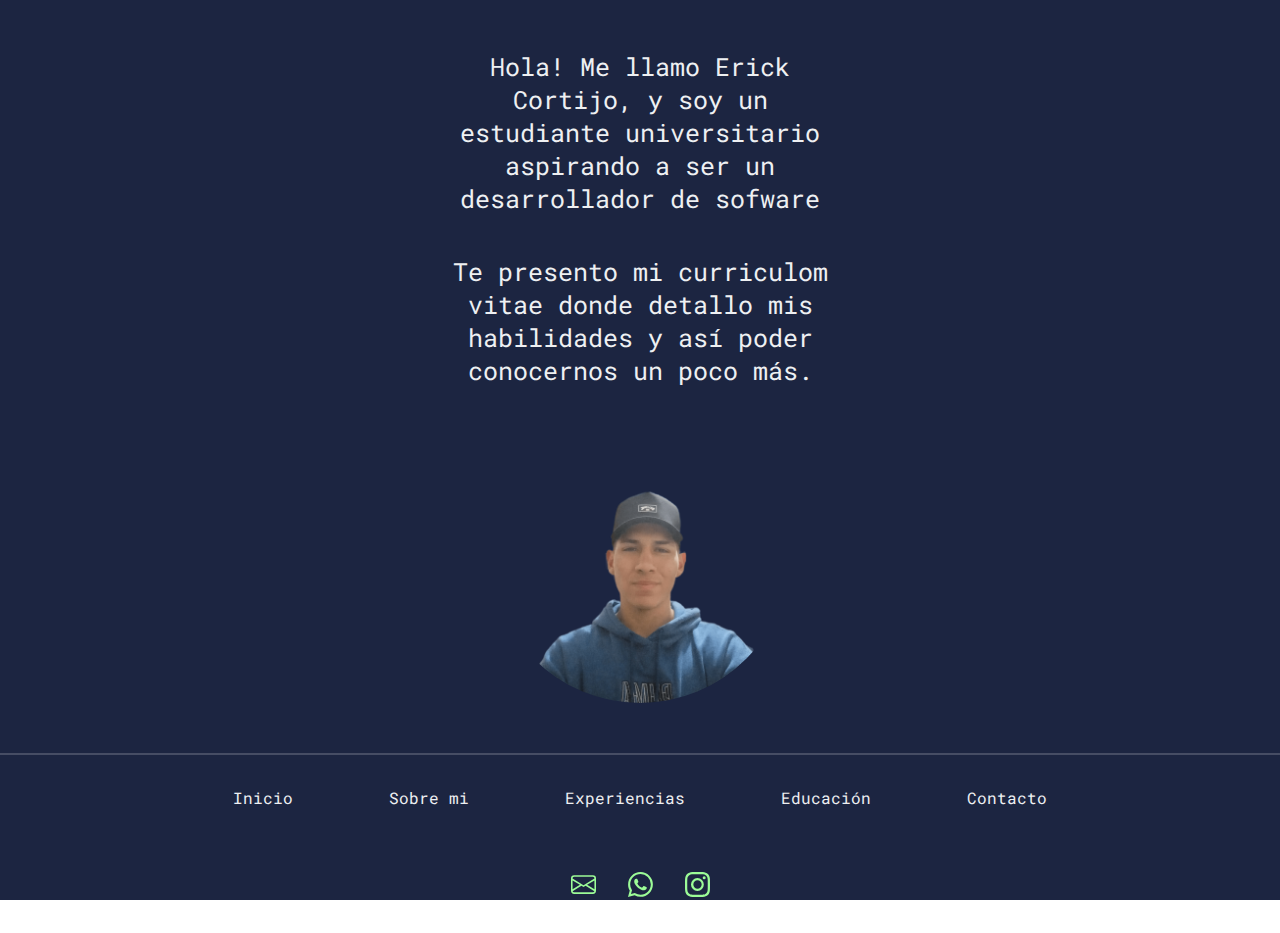
<file: index.html>
<!DOCTYPE html>
<html lang="en">
<head>
    <meta charset="UTF-8">
    <meta name="viewport" content="width=device-width, initial-scale=1.0">
    <link rel="stylesheet" href="styles/style.css">
    <link rel="preconnect" href="https://fonts.googleapis.com">
    <link rel="preconnect" href="https://fonts.gstatic.com" crossorigin>
    <link href="https://fonts.googleapis.com/css2?family=Roboto+Mono:wght@300;400&display=swap" rel="stylesheet">
    <title>Inicio</title>
</head>
<body>
    <main class="box">
<!-- boton interactivo -->
        <svg class="box__toggle" xmlns="http://www.w3.org/2000/svg" width="35" height="35" fill="currentColor" class="bi bi-toggle-off" viewBox="0 0 16 16">
            <path d="M11 4a4 4 0 0 1 0 8H8a4.992 4.992 0 0 0 2-4 4.992 4.992 0 0 0-2-4h3zm-6 8a4 4 0 1 1 0-8 4 4 0 0 1 0 8zM0 8a5 5 0 0 0 5 5h6a5 5 0 0 0 0-10H5a5 5 0 0 0-5 5z"/>
        </svg>
        <section class="box__presentacion">
            <p class="presentacion__parrafo">Hola! Me llamo Erick Cortijo, y soy un estudiante universitario aspirando a ser un desarrollador de sofware<p>
            <p class="presentacion__parrafo parrafo--espaciado">Te presento mi curriculom vitae donde detallo mis habilidades y así poder conocernos un poco más.</p>
            <img class="presentacion__img" src="img/20230917_003926-transformed.png"  alt="foto de perfil">
        </section>
<!-- pie de página -->
        <section class="box__secciones">
            <ul class="secciones__ul">
                <li class="ul__lista"><a class="redes__links lista--link" href="index.html">Inicio</a></li>
                <li class="ul__lista"><a class=" redes__links lista--link" href="./pages/sobre-mi.html">Sobre mi</a></li>
                <li class="ul__lista"><a class=" redes__links lista--link" href="./pages/experiencia.html">Experiencias</a></li>
                <li class="ul__lista"><a class=" redes__links lista--link" href="./pages/educacion.html">Educación</a></li>
                <li class="ul__lista"><a class=" redes__links lista--link" href="./pages/contacto.html">Contacto</a></li>
            </ul>
            <div class="presentacion__redes"><!-- bloque redes de contacto -->
                <a class="redes__links" href="https://mail.google.com" target="_blank">
                    <svg xmlns="http://www.w3.org/2000/svg" width="25" height="25" fill="currentColor" class="bi bi-envelope" viewBox="0 0 16 16">
                        <path d="M0 4a2 2 0 0 1 2-2h12a2 2 0 0 1 2 2v8a2 2 0 0 1-2 2H2a2 2 0 0 1-2-2V4Zm2-1a1 1 0 0 0-1 1v.217l7 4.2 7-4.2V4a1 1 0 0 0-1-1H2Zm13 2.383-4.708 2.825L15 11.105V5.383Zm-.034 6.876-5.64-3.471L8 9.583l-1.326-.795-5.64 3.47A1 1 0 0 0 2 13h12a1 1 0 0 0 .966-.741ZM1 11.105l4.708-2.897L1 5.383v5.722Z"/>
                    </svg>
                </a>
                <a class="redes__links" href="https://www.whatsapp.com" target="_blank">
                    <svg xmlns="http://www.w3.org/2000/svg" width="25" height="25" fill="currentColor" class="bi bi-whatsapp" viewBox="0 0 16 16">
                        <path d="M13.601 2.326A7.854 7.854 0 0 0 7.994 0C3.627 0 .068 3.558.064 7.926c0 1.399.366 2.76 1.057 3.965L0 16l4.204-1.102a7.933 7.933 0 0 0 3.79.965h.004c4.368 0 7.926-3.558 7.93-7.93A7.898 7.898 0 0 0 13.6 2.326zM7.994 14.521a6.573 6.573 0 0 1-3.356-.92l-.24-.144-2.494.654.666-2.433-.156-.251a6.56 6.56 0 0 1-1.007-3.505c0-3.626 2.957-6.584 6.591-6.584a6.56 6.56 0 0 1 4.66 1.931 6.557 6.557 0 0 1 1.928 4.66c-.004 3.639-2.961 6.592-6.592 6.592zm3.615-4.934c-.197-.099-1.17-.578-1.353-.646-.182-.065-.315-.099-.445.099-.133.197-.513.646-.627.775-.114.133-.232.148-.43.05-.197-.1-.836-.308-1.592-.985-.59-.525-.985-1.175-1.103-1.372-.114-.198-.011-.304.088-.403.087-.088.197-.232.296-.346.1-.114.133-.198.198-.33.065-.134.034-.248-.015-.347-.05-.099-.445-1.076-.612-1.47-.16-.389-.323-.335-.445-.34-.114-.007-.247-.007-.38-.007a.729.729 0 0 0-.529.247c-.182.198-.691.677-.691 1.654 0 .977.71 1.916.81 2.049.098.133 1.394 2.132 3.383 2.992.47.205.84.326 1.129.418.475.152.904.129 1.246.08.38-.058 1.171-.48 1.338-.943.164-.464.164-.86.114-.943-.049-.084-.182-.133-.38-.232z"/>
                    </svg>
                </a>
                <a class="redes__links" href="https://www.instagram.com" target="_blank">
                    <svg xmlns="http://www.w3.org/2000/svg" width="25" height="25" fill="currentColor" class="bi bi-instagram" viewBox="0 0 16 16">
                        <path d="M8 0C5.829 0 5.556.01 4.703.048 3.85.088 3.269.222 2.76.42a3.917 3.917 0 0 0-1.417.923A3.927 3.927 0 0 0 .42 2.76C.222 3.268.087 3.85.048 4.7.01 5.555 0 5.827 0 8.001c0 2.172.01 2.444.048 3.297.04.852.174 1.433.372 1.942.205.526.478.972.923 1.417.444.445.89.719 1.416.923.51.198 1.09.333 1.942.372C5.555 15.99 5.827 16 8 16s2.444-.01 3.298-.048c.851-.04 1.434-.174 1.943-.372a3.916 3.916 0 0 0 1.416-.923c.445-.445.718-.891.923-1.417.197-.509.332-1.09.372-1.942C15.99 10.445 16 10.173 16 8s-.01-2.445-.048-3.299c-.04-.851-.175-1.433-.372-1.941a3.926 3.926 0 0 0-.923-1.417A3.911 3.911 0 0 0 13.24.42c-.51-.198-1.092-.333-1.943-.372C10.443.01 10.172 0 7.998 0h.003zm-.717 1.442h.718c2.136 0 2.389.007 3.232.046.78.035 1.204.166 1.486.275.373.145.64.319.92.599.28.28.453.546.598.92.11.281.24.705.275 1.485.039.843.047 1.096.047 3.231s-.008 2.389-.047 3.232c-.035.78-.166 1.203-.275 1.485a2.47 2.47 0 0 1-.599.919c-.28.28-.546.453-.92.598-.28.11-.704.24-1.485.276-.843.038-1.096.047-3.232.047s-2.39-.009-3.233-.047c-.78-.036-1.203-.166-1.485-.276a2.478 2.478 0 0 1-.92-.598 2.48 2.48 0 0 1-.6-.92c-.109-.281-.24-.705-.275-1.485-.038-.843-.046-1.096-.046-3.233 0-2.136.008-2.388.046-3.231.036-.78.166-1.204.276-1.486.145-.373.319-.64.599-.92.28-.28.546-.453.92-.598.282-.11.705-.24 1.485-.276.738-.034 1.024-.044 2.515-.045v.002zm4.988 1.328a.96.96 0 1 0 0 1.92.96.96 0 0 0 0-1.92zm-4.27 1.122a4.109 4.109 0 1 0 0 8.217 4.109 4.109 0 0 0 0-8.217zm0 1.441a2.667 2.667 0 1 1 0 5.334 2.667 2.667 0 0 1 0-5.334z"/>
                    </svg>
                </a>
            </div>
        </section>
    </main>
</body>
</html>
</file>
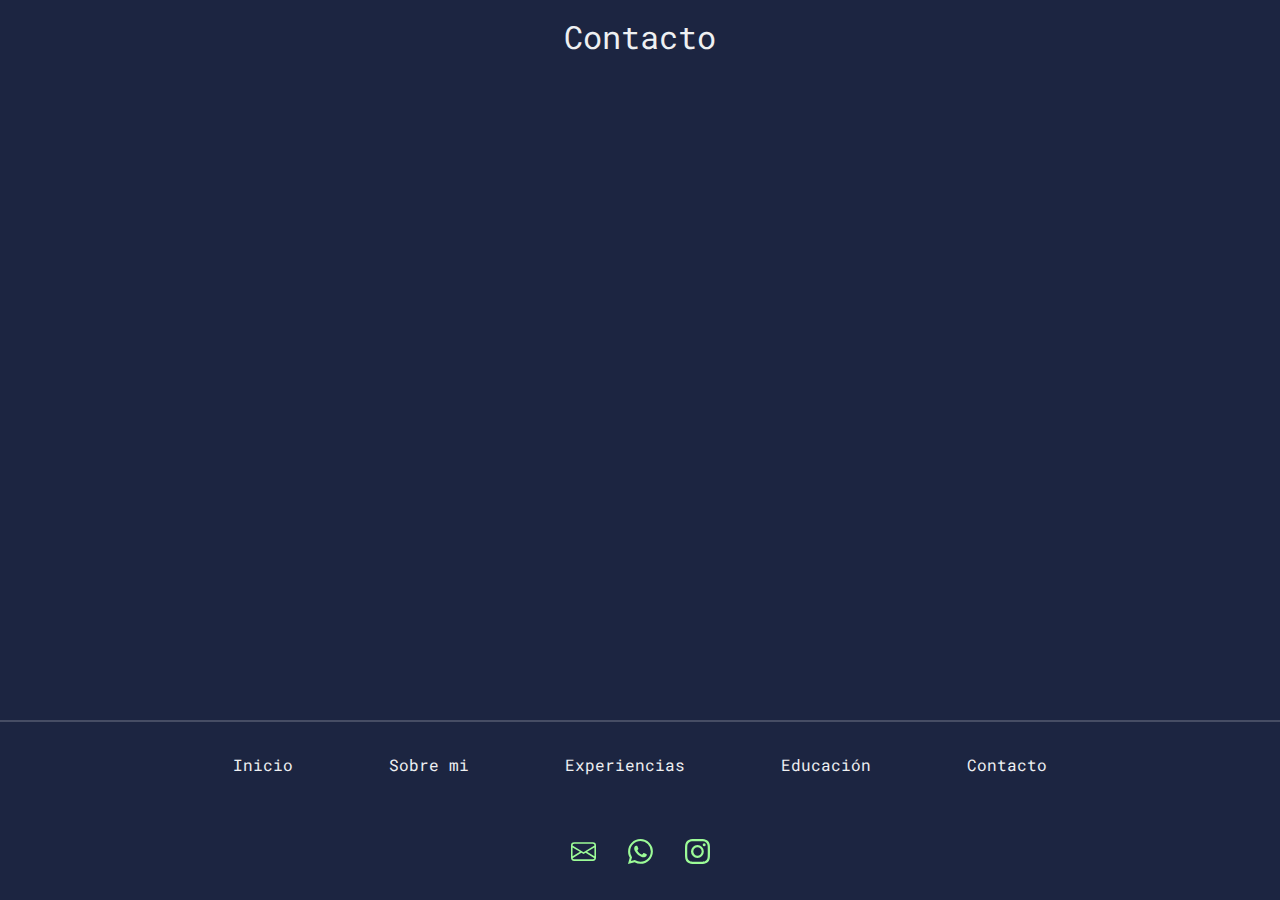
<file: pages/contacto.html>
<!DOCTYPE html>
<html lang="en">
<head>
    <meta charset="UTF-8">
    <meta name="viewport" content="width=device-width, initial-scale=1.0">
    <link rel="stylesheet" href="/styles/style.css">
    <link rel="preconnect" href="https://fonts.googleapis.com">
    <link rel="preconnect" href="https://fonts.gstatic.com" crossorigin>
    <link href="https://fonts.googleapis.com/css2?family=Roboto+Mono:wght@300;400&display=swap" rel="stylesheet">
    <title>Contacto</title>
</head>
<body>
    <main class="box">
        <h1 class="box__titulo">Contacto</h1>
<!-- Pie de página -->
        <section class="box__secciones">
            <ul class="secciones__ul">
                <li class="ul__lista"><a class="redes__links lista--link" href="/index.html">Inicio</a></li>
                <li class="ul__lista"><a class=" redes__links lista--link" href="sobre-mi.html">Sobre mi</a></li>
                <li class="ul__lista"><a class=" redes__links lista--link" href="experiencia.html">Experiencias</a></li>
                <li class="ul__lista"><a class=" redes__links lista--link" href="educacion.html">Educación</a></li>
                <li class="ul__lista"><a class=" redes__links lista--link" href="contacto.html">Contacto</a></li>
            </ul>
            <div class="presentacion__redes"><!-- bloque redes de contacto -->
                <a class="redes__links" href="https://mail.google.com" target="_blank">
                    <svg xmlns="http://www.w3.org/2000/svg" width="25" height="25" fill="currentColor" class="bi bi-envelope" viewBox="0 0 16 16">
                        <path d="M0 4a2 2 0 0 1 2-2h12a2 2 0 0 1 2 2v8a2 2 0 0 1-2 2H2a2 2 0 0 1-2-2V4Zm2-1a1 1 0 0 0-1 1v.217l7 4.2 7-4.2V4a1 1 0 0 0-1-1H2Zm13 2.383-4.708 2.825L15 11.105V5.383Zm-.034 6.876-5.64-3.471L8 9.583l-1.326-.795-5.64 3.47A1 1 0 0 0 2 13h12a1 1 0 0 0 .966-.741ZM1 11.105l4.708-2.897L1 5.383v5.722Z"/>
                    </svg>
                </a>
                <a class="redes__links" href="https://www.whatsapp.com" target="_blank">
                    <svg xmlns="http://www.w3.org/2000/svg" width="25" height="25" fill="currentColor" class="bi bi-whatsapp" viewBox="0 0 16 16">
                        <path d="M13.601 2.326A7.854 7.854 0 0 0 7.994 0C3.627 0 .068 3.558.064 7.926c0 1.399.366 2.76 1.057 3.965L0 16l4.204-1.102a7.933 7.933 0 0 0 3.79.965h.004c4.368 0 7.926-3.558 7.93-7.93A7.898 7.898 0 0 0 13.6 2.326zM7.994 14.521a6.573 6.573 0 0 1-3.356-.92l-.24-.144-2.494.654.666-2.433-.156-.251a6.56 6.56 0 0 1-1.007-3.505c0-3.626 2.957-6.584 6.591-6.584a6.56 6.56 0 0 1 4.66 1.931 6.557 6.557 0 0 1 1.928 4.66c-.004 3.639-2.961 6.592-6.592 6.592zm3.615-4.934c-.197-.099-1.17-.578-1.353-.646-.182-.065-.315-.099-.445.099-.133.197-.513.646-.627.775-.114.133-.232.148-.43.05-.197-.1-.836-.308-1.592-.985-.59-.525-.985-1.175-1.103-1.372-.114-.198-.011-.304.088-.403.087-.088.197-.232.296-.346.1-.114.133-.198.198-.33.065-.134.034-.248-.015-.347-.05-.099-.445-1.076-.612-1.47-.16-.389-.323-.335-.445-.34-.114-.007-.247-.007-.38-.007a.729.729 0 0 0-.529.247c-.182.198-.691.677-.691 1.654 0 .977.71 1.916.81 2.049.098.133 1.394 2.132 3.383 2.992.47.205.84.326 1.129.418.475.152.904.129 1.246.08.38-.058 1.171-.48 1.338-.943.164-.464.164-.86.114-.943-.049-.084-.182-.133-.38-.232z"/>
                    </svg>
                </a>
                <a class="redes__links" href="https://www.instagram.com" target="_blank">
                    <svg xmlns="http://www.w3.org/2000/svg" width="25" height="25" fill="currentColor" class="bi bi-instagram" viewBox="0 0 16 16">
                        <path d="M8 0C5.829 0 5.556.01 4.703.048 3.85.088 3.269.222 2.76.42a3.917 3.917 0 0 0-1.417.923A3.927 3.927 0 0 0 .42 2.76C.222 3.268.087 3.85.048 4.7.01 5.555 0 5.827 0 8.001c0 2.172.01 2.444.048 3.297.04.852.174 1.433.372 1.942.205.526.478.972.923 1.417.444.445.89.719 1.416.923.51.198 1.09.333 1.942.372C5.555 15.99 5.827 16 8 16s2.444-.01 3.298-.048c.851-.04 1.434-.174 1.943-.372a3.916 3.916 0 0 0 1.416-.923c.445-.445.718-.891.923-1.417.197-.509.332-1.09.372-1.942C15.99 10.445 16 10.173 16 8s-.01-2.445-.048-3.299c-.04-.851-.175-1.433-.372-1.941a3.926 3.926 0 0 0-.923-1.417A3.911 3.911 0 0 0 13.24.42c-.51-.198-1.092-.333-1.943-.372C10.443.01 10.172 0 7.998 0h.003zm-.717 1.442h.718c2.136 0 2.389.007 3.232.046.78.035 1.204.166 1.486.275.373.145.64.319.92.599.28.28.453.546.598.92.11.281.24.705.275 1.485.039.843.047 1.096.047 3.231s-.008 2.389-.047 3.232c-.035.78-.166 1.203-.275 1.485a2.47 2.47 0 0 1-.599.919c-.28.28-.546.453-.92.598-.28.11-.704.24-1.485.276-.843.038-1.096.047-3.232.047s-2.39-.009-3.233-.047c-.78-.036-1.203-.166-1.485-.276a2.478 2.478 0 0 1-.92-.598 2.48 2.48 0 0 1-.6-.92c-.109-.281-.24-.705-.275-1.485-.038-.843-.046-1.096-.046-3.233 0-2.136.008-2.388.046-3.231.036-.78.166-1.204.276-1.486.145-.373.319-.64.599-.92.28-.28.546-.453.92-.598.282-.11.705-.24 1.485-.276.738-.034 1.024-.044 2.515-.045v.002zm4.988 1.328a.96.96 0 1 0 0 1.92.96.96 0 0 0 0-1.92zm-4.27 1.122a4.109 4.109 0 1 0 0 8.217 4.109 4.109 0 0 0 0-8.217zm0 1.441a2.667 2.667 0 1 1 0 5.334 2.667 2.667 0 0 1 0-5.334z"/>
                    </svg>
                </a>
            </div>
        </section>
    </main>
</body>
</html>
</file>
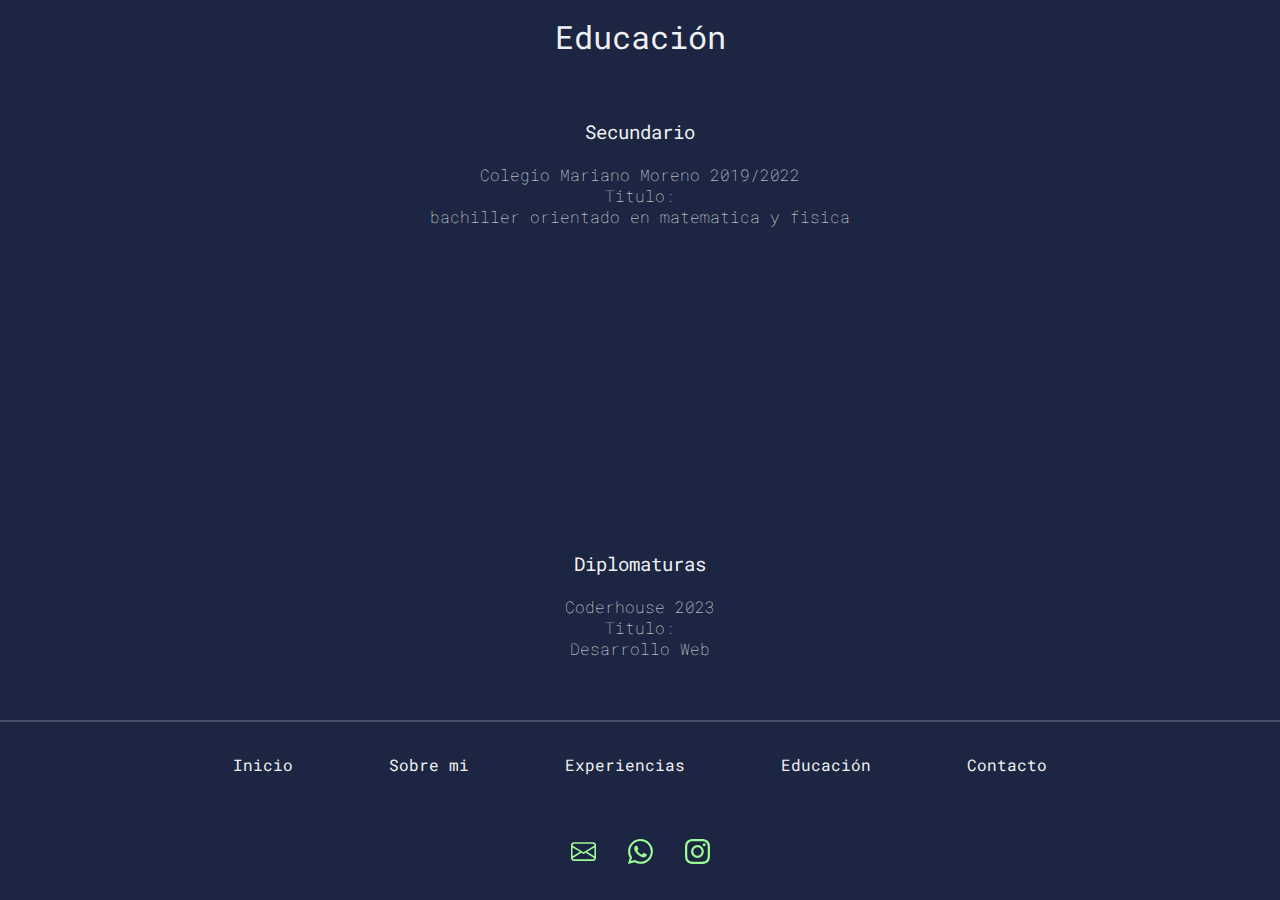
<file: pages/educacion.html>
<!DOCTYPE html>
<html lang="en">
<head>
    <meta charset="UTF-8">
    <meta name="viewport" content="width=device-width, initial-scale=1.0">
    <link rel="stylesheet" href="/styles/style.css">
    <link rel="preconnect" href="https://fonts.googleapis.com">
    <link rel="preconnect" href="https://fonts.gstatic.com" crossorigin>
    <link href="https://fonts.googleapis.com/css2?family=Roboto+Mono:wght@300;400&display=swap" rel="stylesheet">
    <title>Educación</title>
</head>
<body>
    <main class="box">
        <h1 class="box__titulo">Educación</h1>
        <section class="box__estudios">
            <div class="estudios__secundarios">
                <h3 class="estudios__titulo">Secundario</h3>
                <p>Colegio Mariano Moreno 2019/2022</p>
                <p>Titulo: <br>bachiller orientado en matematica y fisica</p>
            </div>
            <div class="estudios__diplomas">
                <h3 class="estudios__titulo">Diplomaturas</h3>
                <p>Coderhouse 2023</p>
                <p>Titulo: <br>Desarrollo Web</p>
                <a href="#"></a> <!-- poner imagen del diploma -->
            </div>
        </section>
<!-- Pie de página -->
        <section class="box__secciones">
            <ul class="secciones__ul">
                <li class="ul__lista"><a class="redes__links lista--link" href="/index.html">Inicio</a></li>
                <li class="ul__lista"><a class=" redes__links lista--link" href="sobre-mi.html">Sobre mi</a></li>
                <li class="ul__lista"><a class=" redes__links lista--link" href="experiencia.html">Experiencias</a></li>
                <li class="ul__lista"><a class=" redes__links lista--link" href="educacion.html">Educación</a></li>
                <li class="ul__lista"><a class=" redes__links lista--link" href="contacto.html">Contacto</a></li>
            </ul>
            <div class="presentacion__redes"><!-- bloque redes de contacto -->
                <a class="redes__links" href="https://mail.google.com" target="_blank">
                    <svg xmlns="http://www.w3.org/2000/svg" width="25" height="25" fill="currentColor" class="bi bi-envelope" viewBox="0 0 16 16">
                        <path d="M0 4a2 2 0 0 1 2-2h12a2 2 0 0 1 2 2v8a2 2 0 0 1-2 2H2a2 2 0 0 1-2-2V4Zm2-1a1 1 0 0 0-1 1v.217l7 4.2 7-4.2V4a1 1 0 0 0-1-1H2Zm13 2.383-4.708 2.825L15 11.105V5.383Zm-.034 6.876-5.64-3.471L8 9.583l-1.326-.795-5.64 3.47A1 1 0 0 0 2 13h12a1 1 0 0 0 .966-.741ZM1 11.105l4.708-2.897L1 5.383v5.722Z"/>
                    </svg>
                </a>
                <a class="redes__links" href="https://www.whatsapp.com" target="_blank">
                    <svg xmlns="http://www.w3.org/2000/svg" width="25" height="25" fill="currentColor" class="bi bi-whatsapp" viewBox="0 0 16 16">
                        <path d="M13.601 2.326A7.854 7.854 0 0 0 7.994 0C3.627 0 .068 3.558.064 7.926c0 1.399.366 2.76 1.057 3.965L0 16l4.204-1.102a7.933 7.933 0 0 0 3.79.965h.004c4.368 0 7.926-3.558 7.93-7.93A7.898 7.898 0 0 0 13.6 2.326zM7.994 14.521a6.573 6.573 0 0 1-3.356-.92l-.24-.144-2.494.654.666-2.433-.156-.251a6.56 6.56 0 0 1-1.007-3.505c0-3.626 2.957-6.584 6.591-6.584a6.56 6.56 0 0 1 4.66 1.931 6.557 6.557 0 0 1 1.928 4.66c-.004 3.639-2.961 6.592-6.592 6.592zm3.615-4.934c-.197-.099-1.17-.578-1.353-.646-.182-.065-.315-.099-.445.099-.133.197-.513.646-.627.775-.114.133-.232.148-.43.05-.197-.1-.836-.308-1.592-.985-.59-.525-.985-1.175-1.103-1.372-.114-.198-.011-.304.088-.403.087-.088.197-.232.296-.346.1-.114.133-.198.198-.33.065-.134.034-.248-.015-.347-.05-.099-.445-1.076-.612-1.47-.16-.389-.323-.335-.445-.34-.114-.007-.247-.007-.38-.007a.729.729 0 0 0-.529.247c-.182.198-.691.677-.691 1.654 0 .977.71 1.916.81 2.049.098.133 1.394 2.132 3.383 2.992.47.205.84.326 1.129.418.475.152.904.129 1.246.08.38-.058 1.171-.48 1.338-.943.164-.464.164-.86.114-.943-.049-.084-.182-.133-.38-.232z"/>
                    </svg>
                </a>
                <a class="redes__links" href="https://www.instagram.com" target="_blank">
                    <svg xmlns="http://www.w3.org/2000/svg" width="25" height="25" fill="currentColor" class="bi bi-instagram" viewBox="0 0 16 16">
                        <path d="M8 0C5.829 0 5.556.01 4.703.048 3.85.088 3.269.222 2.76.42a3.917 3.917 0 0 0-1.417.923A3.927 3.927 0 0 0 .42 2.76C.222 3.268.087 3.85.048 4.7.01 5.555 0 5.827 0 8.001c0 2.172.01 2.444.048 3.297.04.852.174 1.433.372 1.942.205.526.478.972.923 1.417.444.445.89.719 1.416.923.51.198 1.09.333 1.942.372C5.555 15.99 5.827 16 8 16s2.444-.01 3.298-.048c.851-.04 1.434-.174 1.943-.372a3.916 3.916 0 0 0 1.416-.923c.445-.445.718-.891.923-1.417.197-.509.332-1.09.372-1.942C15.99 10.445 16 10.173 16 8s-.01-2.445-.048-3.299c-.04-.851-.175-1.433-.372-1.941a3.926 3.926 0 0 0-.923-1.417A3.911 3.911 0 0 0 13.24.42c-.51-.198-1.092-.333-1.943-.372C10.443.01 10.172 0 7.998 0h.003zm-.717 1.442h.718c2.136 0 2.389.007 3.232.046.78.035 1.204.166 1.486.275.373.145.64.319.92.599.28.28.453.546.598.92.11.281.24.705.275 1.485.039.843.047 1.096.047 3.231s-.008 2.389-.047 3.232c-.035.78-.166 1.203-.275 1.485a2.47 2.47 0 0 1-.599.919c-.28.28-.546.453-.92.598-.28.11-.704.24-1.485.276-.843.038-1.096.047-3.232.047s-2.39-.009-3.233-.047c-.78-.036-1.203-.166-1.485-.276a2.478 2.478 0 0 1-.92-.598 2.48 2.48 0 0 1-.6-.92c-.109-.281-.24-.705-.275-1.485-.038-.843-.046-1.096-.046-3.233 0-2.136.008-2.388.046-3.231.036-.78.166-1.204.276-1.486.145-.373.319-.64.599-.92.28-.28.546-.453.92-.598.282-.11.705-.24 1.485-.276.738-.034 1.024-.044 2.515-.045v.002zm4.988 1.328a.96.96 0 1 0 0 1.92.96.96 0 0 0 0-1.92zm-4.27 1.122a4.109 4.109 0 1 0 0 8.217 4.109 4.109 0 0 0 0-8.217zm0 1.441a2.667 2.667 0 1 1 0 5.334 2.667 2.667 0 0 1 0-5.334z"/>
                    </svg>
                </a>
            </div>
        </section>
    </main>
</body>
</html>
</file>
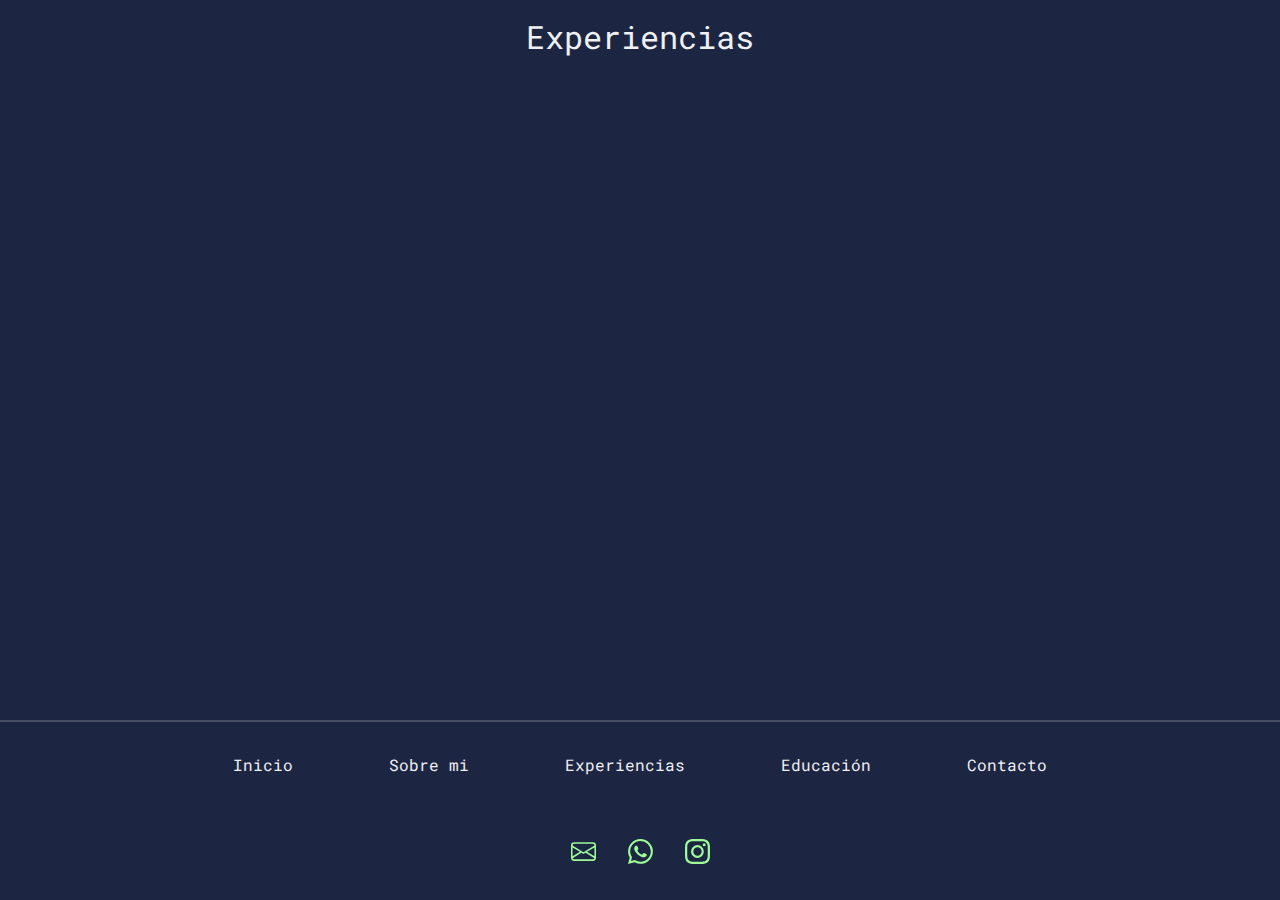
<file: pages/experiencia.html>
<!DOCTYPE html>
<html lang="en">
<head>
    <meta charset="UTF-8">
    <meta name="viewport" content="width=device-width, initial-scale=1.0">
    <link rel="stylesheet" href="/styles/style.css">
    <link rel="preconnect" href="https://fonts.googleapis.com">
    <link rel="preconnect" href="https://fonts.gstatic.com" crossorigin>
    <link href="https://fonts.googleapis.com/css2?family=Roboto+Mono:wght@300;400&display=swap" rel="stylesheet">
    <title>Experiencias</title>
</head>
<body>
    <main class="box">
        <h1 class="box__titulo">Experiencias</h1>
<!-- Pie de página -->
        <section class="box__secciones">
            <ul class="secciones__ul">
                <li class="ul__lista"><a class="redes__links lista--link" href="/index.html">Inicio</a></li>
                <li class="ul__lista"><a class=" redes__links lista--link" href="sobre-mi.html">Sobre mi</a></li>
                <li class="ul__lista"><a class=" redes__links lista--link" href="experiencia.html">Experiencias</a></li>
                <li class="ul__lista"><a class=" redes__links lista--link" href="educacion.html">Educación</a></li>
                <li class="ul__lista"><a class=" redes__links lista--link" href="contacto.html">Contacto</a></li>
            </ul>
            <div class="presentacion__redes"><!-- bloque redes de contacto -->
                <a class="redes__links" href="https://mail.google.com" target="_blank">
                    <svg xmlns="http://www.w3.org/2000/svg" width="25" height="25" fill="currentColor" class="bi bi-envelope" viewBox="0 0 16 16">
                        <path d="M0 4a2 2 0 0 1 2-2h12a2 2 0 0 1 2 2v8a2 2 0 0 1-2 2H2a2 2 0 0 1-2-2V4Zm2-1a1 1 0 0 0-1 1v.217l7 4.2 7-4.2V4a1 1 0 0 0-1-1H2Zm13 2.383-4.708 2.825L15 11.105V5.383Zm-.034 6.876-5.64-3.471L8 9.583l-1.326-.795-5.64 3.47A1 1 0 0 0 2 13h12a1 1 0 0 0 .966-.741ZM1 11.105l4.708-2.897L1 5.383v5.722Z"/>
                    </svg>
                </a>
                <a class="redes__links" href="https://www.whatsapp.com" target="_blank">
                    <svg xmlns="http://www.w3.org/2000/svg" width="25" height="25" fill="currentColor" class="bi bi-whatsapp" viewBox="0 0 16 16">
                        <path d="M13.601 2.326A7.854 7.854 0 0 0 7.994 0C3.627 0 .068 3.558.064 7.926c0 1.399.366 2.76 1.057 3.965L0 16l4.204-1.102a7.933 7.933 0 0 0 3.79.965h.004c4.368 0 7.926-3.558 7.93-7.93A7.898 7.898 0 0 0 13.6 2.326zM7.994 14.521a6.573 6.573 0 0 1-3.356-.92l-.24-.144-2.494.654.666-2.433-.156-.251a6.56 6.56 0 0 1-1.007-3.505c0-3.626 2.957-6.584 6.591-6.584a6.56 6.56 0 0 1 4.66 1.931 6.557 6.557 0 0 1 1.928 4.66c-.004 3.639-2.961 6.592-6.592 6.592zm3.615-4.934c-.197-.099-1.17-.578-1.353-.646-.182-.065-.315-.099-.445.099-.133.197-.513.646-.627.775-.114.133-.232.148-.43.05-.197-.1-.836-.308-1.592-.985-.59-.525-.985-1.175-1.103-1.372-.114-.198-.011-.304.088-.403.087-.088.197-.232.296-.346.1-.114.133-.198.198-.33.065-.134.034-.248-.015-.347-.05-.099-.445-1.076-.612-1.47-.16-.389-.323-.335-.445-.34-.114-.007-.247-.007-.38-.007a.729.729 0 0 0-.529.247c-.182.198-.691.677-.691 1.654 0 .977.71 1.916.81 2.049.098.133 1.394 2.132 3.383 2.992.47.205.84.326 1.129.418.475.152.904.129 1.246.08.38-.058 1.171-.48 1.338-.943.164-.464.164-.86.114-.943-.049-.084-.182-.133-.38-.232z"/>
                    </svg>
                </a>
                <a class="redes__links" href="https://www.instagram.com" target="_blank">
                    <svg xmlns="http://www.w3.org/2000/svg" width="25" height="25" fill="currentColor" class="bi bi-instagram" viewBox="0 0 16 16">
                        <path d="M8 0C5.829 0 5.556.01 4.703.048 3.85.088 3.269.222 2.76.42a3.917 3.917 0 0 0-1.417.923A3.927 3.927 0 0 0 .42 2.76C.222 3.268.087 3.85.048 4.7.01 5.555 0 5.827 0 8.001c0 2.172.01 2.444.048 3.297.04.852.174 1.433.372 1.942.205.526.478.972.923 1.417.444.445.89.719 1.416.923.51.198 1.09.333 1.942.372C5.555 15.99 5.827 16 8 16s2.444-.01 3.298-.048c.851-.04 1.434-.174 1.943-.372a3.916 3.916 0 0 0 1.416-.923c.445-.445.718-.891.923-1.417.197-.509.332-1.09.372-1.942C15.99 10.445 16 10.173 16 8s-.01-2.445-.048-3.299c-.04-.851-.175-1.433-.372-1.941a3.926 3.926 0 0 0-.923-1.417A3.911 3.911 0 0 0 13.24.42c-.51-.198-1.092-.333-1.943-.372C10.443.01 10.172 0 7.998 0h.003zm-.717 1.442h.718c2.136 0 2.389.007 3.232.046.78.035 1.204.166 1.486.275.373.145.64.319.92.599.28.28.453.546.598.92.11.281.24.705.275 1.485.039.843.047 1.096.047 3.231s-.008 2.389-.047 3.232c-.035.78-.166 1.203-.275 1.485a2.47 2.47 0 0 1-.599.919c-.28.28-.546.453-.92.598-.28.11-.704.24-1.485.276-.843.038-1.096.047-3.232.047s-2.39-.009-3.233-.047c-.78-.036-1.203-.166-1.485-.276a2.478 2.478 0 0 1-.92-.598 2.48 2.48 0 0 1-.6-.92c-.109-.281-.24-.705-.275-1.485-.038-.843-.046-1.096-.046-3.233 0-2.136.008-2.388.046-3.231.036-.78.166-1.204.276-1.486.145-.373.319-.64.599-.92.28-.28.546-.453.92-.598.282-.11.705-.24 1.485-.276.738-.034 1.024-.044 2.515-.045v.002zm4.988 1.328a.96.96 0 1 0 0 1.92.96.96 0 0 0 0-1.92zm-4.27 1.122a4.109 4.109 0 1 0 0 8.217 4.109 4.109 0 0 0 0-8.217zm0 1.441a2.667 2.667 0 1 1 0 5.334 2.667 2.667 0 0 1 0-5.334z"/>
                    </svg>
                </a>
            </div>
        </section>
    </main>
</body>
</html>
</file>
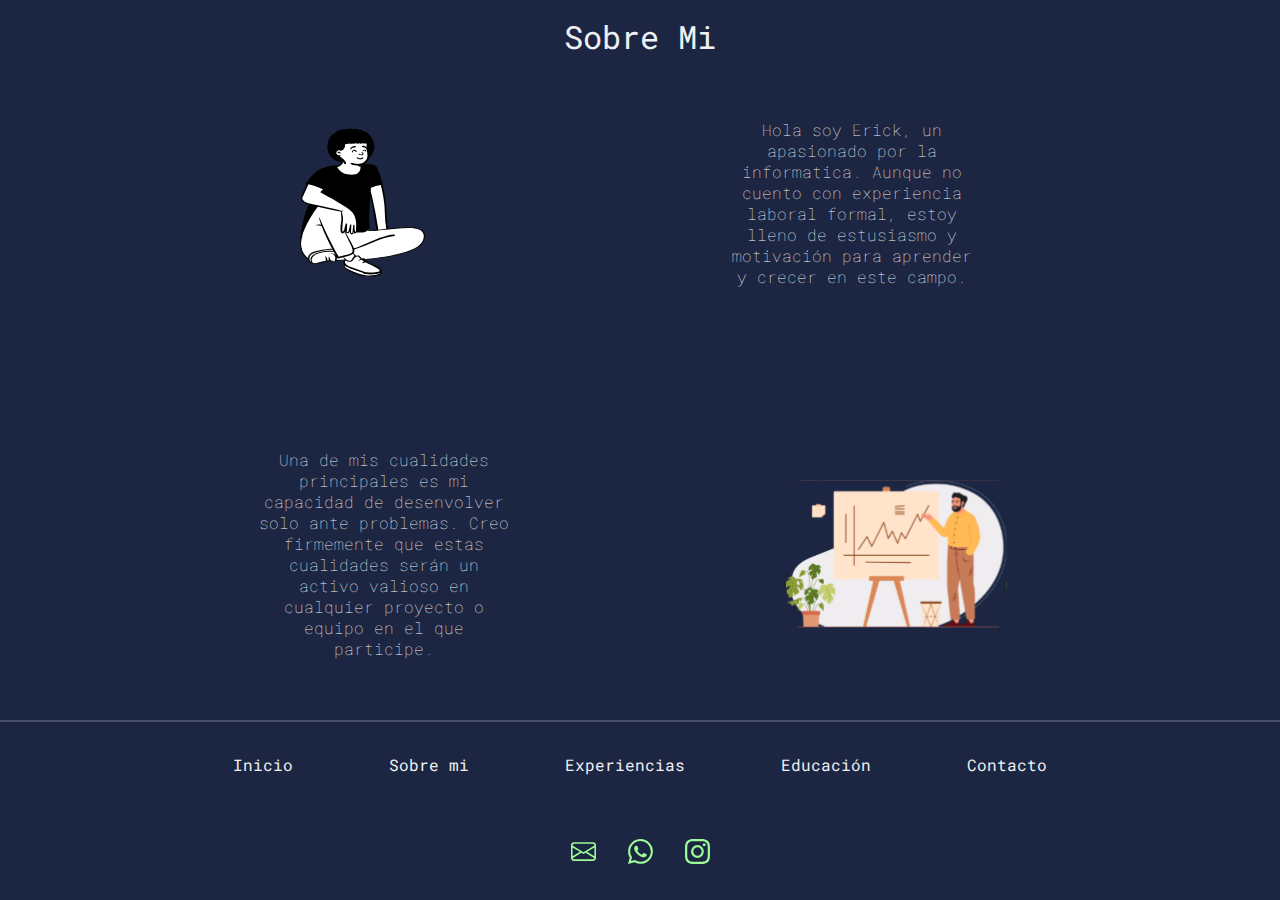
<file: pages/sobre-mi.html>
<!DOCTYPE html>
<html lang="en">
<head>
    <meta charset="UTF-8">
    <meta name="viewport" content="width=device-width, initial-scale=1.0">
    <link rel="stylesheet" href="/styles/style.css">
    <link rel="preconnect" href="https://fonts.googleapis.com">
    <link rel="preconnect" href="https://fonts.gstatic.com" crossorigin>
    <link href="https://fonts.googleapis.com/css2?family=Roboto+Mono:wght@300;400&display=swap" rel="stylesheet">
    <title>sobre-mi</title>
</head>
<body>
    <main class="box">
        <h1 class="box__titulo">Sobre Mi</h1>
        <section class="box__info">
            <div class="info__principal">
                <img class="principal__img" src="/img/ilustracion1.svg" alt="ilustracion decorativa">
                <p class="principal__parrafo">
                    Hola soy Erick, un apasionado por la informatica.
                    Aunque no cuento con experiencia laboral formal, estoy lleno de estusiasmo y motivación para aprender y crecer en este campo.
                </p>
            </div>
            <div class="info__secundario">
                <p class="secundario__parrafo">
                    Una de mis cualidades principales es mi capacidad de desenvolver solo ante problemas.
                    Creo firmemente que estas cualidades serán un activo valioso en cualquier proyecto o equipo en el que participe. 
                </p>
                <img class="secundario__img" src="/img/ilustracion2.svg" alt="ilustracion decorativa">
            </div>
        </section>
<!-- Pie de página -->
        <section class="box__secciones">
            <ul class="secciones__ul">
                <li class="ul__lista"><a class="redes__links lista--link" href="/index.html">Inicio</a></li>
                <li class="ul__lista"><a class=" redes__links lista--link" href="sobre-mi.html">Sobre mi</a></li>
                <li class="ul__lista"><a class=" redes__links lista--link" href="experiencia.html">Experiencias</a></li>
                <li class="ul__lista"><a class=" redes__links lista--link" href="educacion.html">Educación</a></li>
                <li class="ul__lista"><a class=" redes__links lista--link" href="contacto.html">Contacto</a></li>
            </ul>
            <div class="presentacion__redes"><!-- bloque redes de contacto -->
                <a class="redes__links" href="https://mail.google.com" target="_blank">
                    <svg xmlns="http://www.w3.org/2000/svg" width="25" height="25" fill="currentColor" class="bi bi-envelope" viewBox="0 0 16 16">
                        <path d="M0 4a2 2 0 0 1 2-2h12a2 2 0 0 1 2 2v8a2 2 0 0 1-2 2H2a2 2 0 0 1-2-2V4Zm2-1a1 1 0 0 0-1 1v.217l7 4.2 7-4.2V4a1 1 0 0 0-1-1H2Zm13 2.383-4.708 2.825L15 11.105V5.383Zm-.034 6.876-5.64-3.471L8 9.583l-1.326-.795-5.64 3.47A1 1 0 0 0 2 13h12a1 1 0 0 0 .966-.741ZM1 11.105l4.708-2.897L1 5.383v5.722Z"/>
                    </svg>
                </a>
                <a class="redes__links" href="https://www.whatsapp.com" target="_blank">
                    <svg xmlns="http://www.w3.org/2000/svg" width="25" height="25" fill="currentColor" class="bi bi-whatsapp" viewBox="0 0 16 16">
                        <path d="M13.601 2.326A7.854 7.854 0 0 0 7.994 0C3.627 0 .068 3.558.064 7.926c0 1.399.366 2.76 1.057 3.965L0 16l4.204-1.102a7.933 7.933 0 0 0 3.79.965h.004c4.368 0 7.926-3.558 7.93-7.93A7.898 7.898 0 0 0 13.6 2.326zM7.994 14.521a6.573 6.573 0 0 1-3.356-.92l-.24-.144-2.494.654.666-2.433-.156-.251a6.56 6.56 0 0 1-1.007-3.505c0-3.626 2.957-6.584 6.591-6.584a6.56 6.56 0 0 1 4.66 1.931 6.557 6.557 0 0 1 1.928 4.66c-.004 3.639-2.961 6.592-6.592 6.592zm3.615-4.934c-.197-.099-1.17-.578-1.353-.646-.182-.065-.315-.099-.445.099-.133.197-.513.646-.627.775-.114.133-.232.148-.43.05-.197-.1-.836-.308-1.592-.985-.59-.525-.985-1.175-1.103-1.372-.114-.198-.011-.304.088-.403.087-.088.197-.232.296-.346.1-.114.133-.198.198-.33.065-.134.034-.248-.015-.347-.05-.099-.445-1.076-.612-1.47-.16-.389-.323-.335-.445-.34-.114-.007-.247-.007-.38-.007a.729.729 0 0 0-.529.247c-.182.198-.691.677-.691 1.654 0 .977.71 1.916.81 2.049.098.133 1.394 2.132 3.383 2.992.47.205.84.326 1.129.418.475.152.904.129 1.246.08.38-.058 1.171-.48 1.338-.943.164-.464.164-.86.114-.943-.049-.084-.182-.133-.38-.232z"/>
                    </svg>
                </a>
                <a class="redes__links" href="https://www.instagram.com" target="_blank">
                    <svg xmlns="http://www.w3.org/2000/svg" width="25" height="25" fill="currentColor" class="bi bi-instagram" viewBox="0 0 16 16">
                        <path d="M8 0C5.829 0 5.556.01 4.703.048 3.85.088 3.269.222 2.76.42a3.917 3.917 0 0 0-1.417.923A3.927 3.927 0 0 0 .42 2.76C.222 3.268.087 3.85.048 4.7.01 5.555 0 5.827 0 8.001c0 2.172.01 2.444.048 3.297.04.852.174 1.433.372 1.942.205.526.478.972.923 1.417.444.445.89.719 1.416.923.51.198 1.09.333 1.942.372C5.555 15.99 5.827 16 8 16s2.444-.01 3.298-.048c.851-.04 1.434-.174 1.943-.372a3.916 3.916 0 0 0 1.416-.923c.445-.445.718-.891.923-1.417.197-.509.332-1.09.372-1.942C15.99 10.445 16 10.173 16 8s-.01-2.445-.048-3.299c-.04-.851-.175-1.433-.372-1.941a3.926 3.926 0 0 0-.923-1.417A3.911 3.911 0 0 0 13.24.42c-.51-.198-1.092-.333-1.943-.372C10.443.01 10.172 0 7.998 0h.003zm-.717 1.442h.718c2.136 0 2.389.007 3.232.046.78.035 1.204.166 1.486.275.373.145.64.319.92.599.28.28.453.546.598.92.11.281.24.705.275 1.485.039.843.047 1.096.047 3.231s-.008 2.389-.047 3.232c-.035.78-.166 1.203-.275 1.485a2.47 2.47 0 0 1-.599.919c-.28.28-.546.453-.92.598-.28.11-.704.24-1.485.276-.843.038-1.096.047-3.232.047s-2.39-.009-3.233-.047c-.78-.036-1.203-.166-1.485-.276a2.478 2.478 0 0 1-.92-.598 2.48 2.48 0 0 1-.6-.92c-.109-.281-.24-.705-.275-1.485-.038-.843-.046-1.096-.046-3.233 0-2.136.008-2.388.046-3.231.036-.78.166-1.204.276-1.486.145-.373.319-.64.599-.92.28-.28.546-.453.92-.598.282-.11.705-.24 1.485-.276.738-.034 1.024-.044 2.515-.045v.002zm4.988 1.328a.96.96 0 1 0 0 1.92.96.96 0 0 0 0-1.92zm-4.27 1.122a4.109 4.109 0 1 0 0 8.217 4.109 4.109 0 0 0 0-8.217zm0 1.441a2.667 2.667 0 1 1 0 5.334 2.667 2.667 0 0 1 0-5.334z"/>
                    </svg>
                </a>
            </div>
        </section>
    </main>
</body>
</html>
</file>
<file: styles/style.css>
*{
    padding: 0;
    margin: 0;
    box-sizing: border-box;
}

/* inicio */

.box{
    background-color: #1C2541;
    height: 100vh;
    width: 100vw;
    font-family: 'Roboto Mono', monospace;
    display: flex;
    flex-direction: column;
    justify-content: space-between;
}

.box__toggle{
    color: #9CFC97;
    margin: 25px 25px;
}

.box__presentacion{
    display: flex;
    flex-direction: column;
    align-items: center;
}

.presentacion__parrafo{
    width: 30%;
    color: #EEF0F2;
    font-size: 25px;
    text-align: center;
}

.parrafo--espaciado{
    margin-top: 40px;
}

.presentacion__img{
    width: 300px;
    height: 300px;
    object-fit: cover;
    margin: 1rem 0;
    margin-bottom: 50px;
    border-radius: 50%;
}

.presentacion__redes{
    display: flex;
    flex-direction: row;
    justify-content: center;
    padding: 2rem;
}
.redes__links{
    text-decoration: none;
    color: #9CFC97;
    margin: 0 1rem;
}

.box__secciones{
    border-top: solid rgb( 238, 240, 242,0.2) 2px;
}

.secciones__ul{
    display: flex;
    flex-direction: row;
    justify-content: center;
    padding: 2rem;
}
.ul__lista{
    list-style-type: none;
}
.lista--link{
    color: #EEF0F2;
    margin: 0 3rem;
}

/* sobre mi */
.box__titulo{
    color: #EEF0F2;
    display: flex;
    justify-content: center;
    margin-top: 15px;
    font-weight: 400;
}
.box__info{
    height: 60%;
    display: flex;
    flex-direction: column;
    justify-content: space-between;
}
.info__principal{
    display: flex;
    justify-content: space-evenly;
}
.principal__parrafo{
    width: 20%;
    color: #EEF0F2;
    text-align: center;
    font-weight: lighter;
}
.info__secundario{
    display: flex;
    justify-content: space-evenly;
}
.secundario__parrafo{
    width: 20%;
    color: #EEF0F2;
    text-align: center;
    font-weight: lighter;
}
/* Educacion */
.box__estudios{
    height: 60%;
    display: flex;
    flex-direction: column;
    justify-content: space-between;
    
}
.estudios__titulo{
    font-weight: 400;
    margin-bottom: 20px;
}
.estudios__secundarios{
    text-align: center;
    color: #EEF0F2;
    font-weight: lighter;
}
.estudios__diplomas{
    text-align: center;
    color: #EEF0F2;
    font-weight: lighter;
}
</file>
